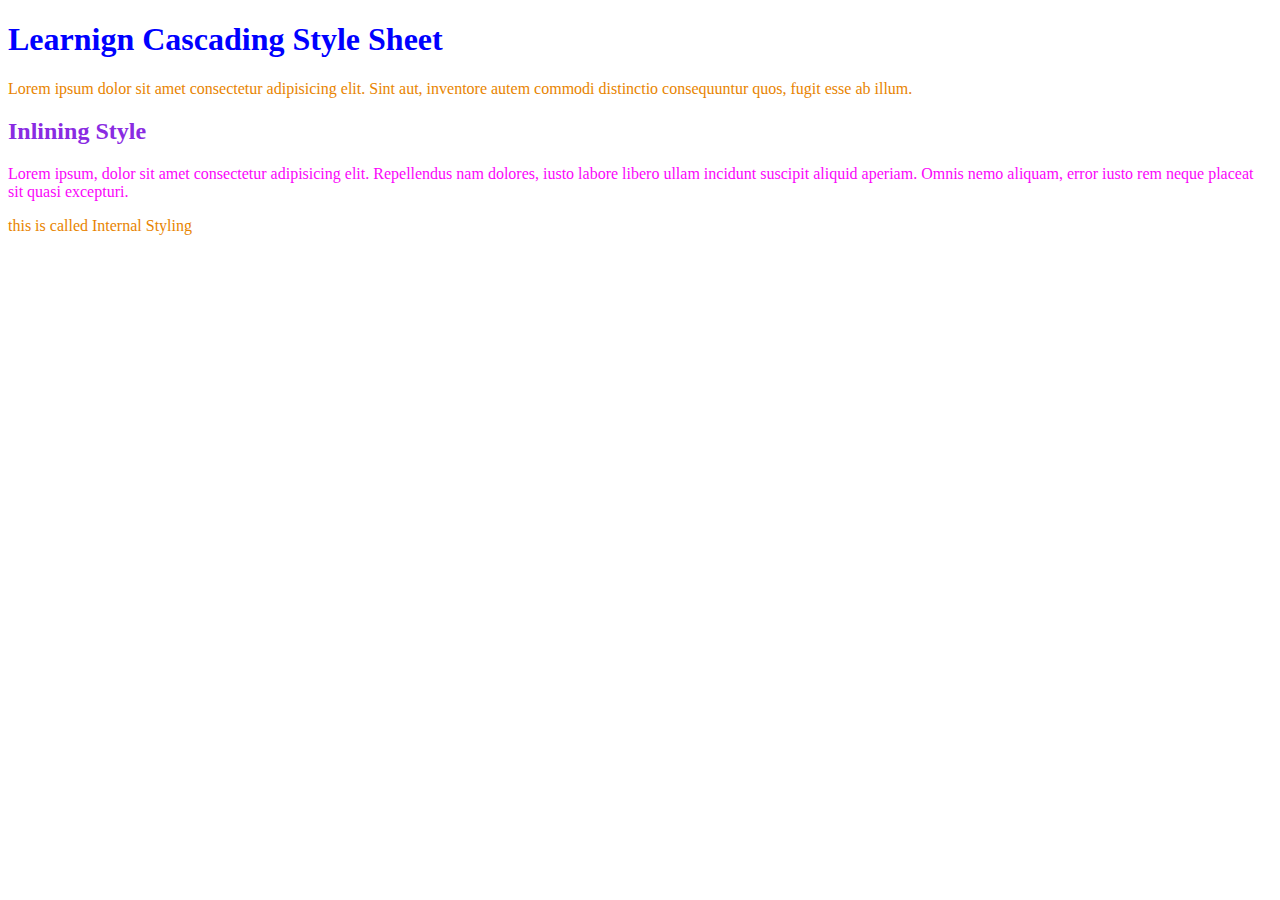
<file: index.html>
<!DOCTYPE html>
<html lang="en">
<head>
    <meta charset="UTF-8">
    <meta name="viewport" content="width=device-width, initial-scale=1.0">
    <title>Color Property</title>
    <style>
        h1 {
            color: blue;
        }
        p{
            color: rgb(232, 132, 0);
        } 
    </style> 
</head>
<body>
    <h1>Learnign Cascading Style Sheet</h1>
    <p>Lorem ipsum dolor sit amet consectetur adipisicing elit. Sint aut, inventore autem commodi distinctio consequuntur quos, fugit esse ab illum.
    </p>
    <h2 style="color: blueviolet;"> Inlining Style </h2>
    <p style="color: rgb(250, 5, 250);">Lorem ipsum, dolor sit amet consectetur adipisicing elit. Repellendus nam dolores, iusto labore libero ullam incidunt suscipit aliquid aperiam. Omnis nemo aliquam, error iusto rem neque placeat sit quasi excepturi.</p>

    <p>
       <style> h1 {
            color: blue;
        }
        p{
            color: rgb(232, 132, 0);
        } </style>
        this is called Internal Styling
    </p>
    
    </body>
</html>
</file>
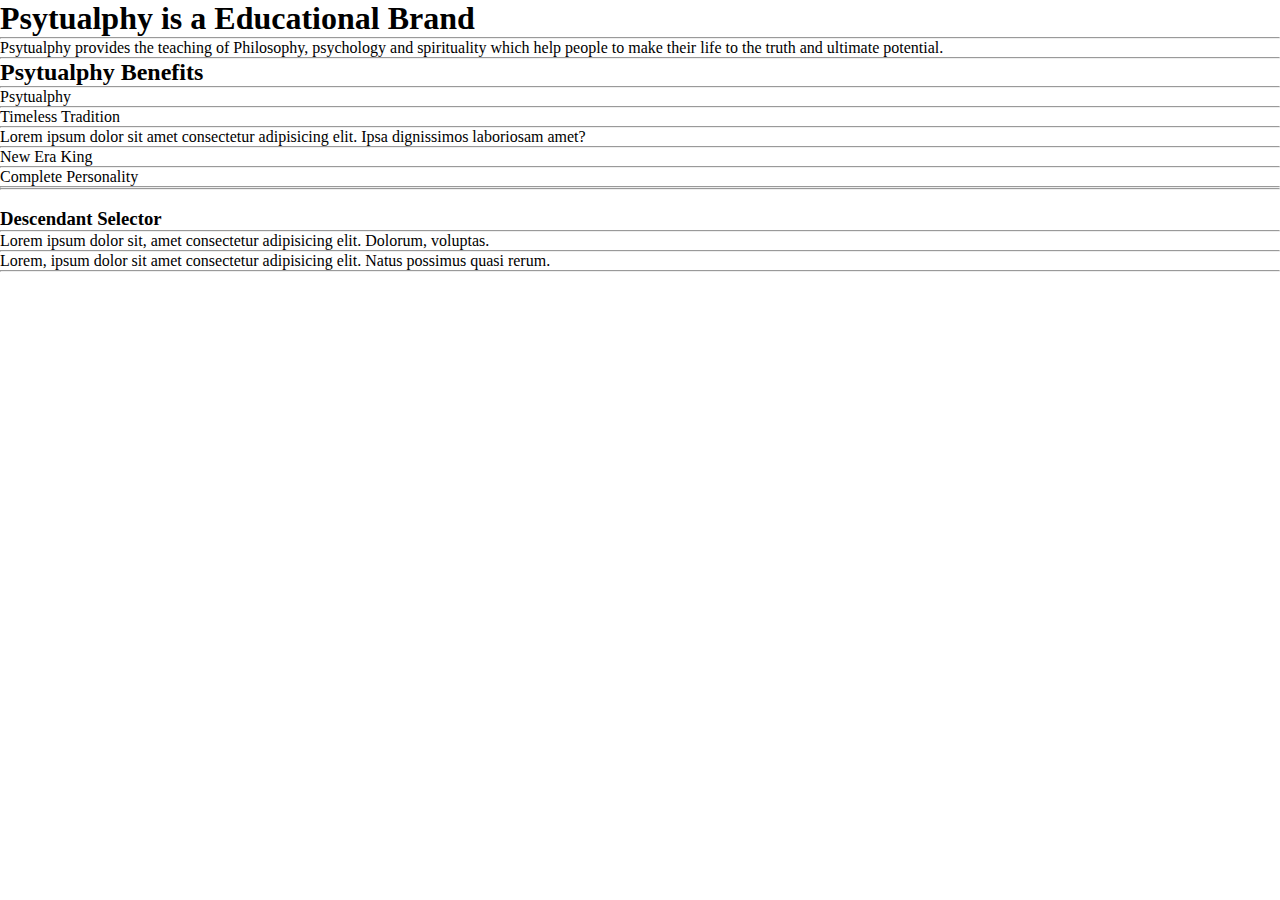
<file: index01.html>
<!DOCTYPE html>
<html lang="en">
<head>
    <meta charset="UTF-8">
    <meta name="viewport" content="width=device-width, initial-scale=1.0">
    <title>CSS learnings</title>
    <link rel="stylesheet" href="index02.css">
</head>
<body>
    <h1> Psytualphy is a Educational Brand</h1> <hr>
    <p>Psytualphy provides the teaching of Philosophy, psychology and spirituality which help people to make their life to the truth and ultimate potential.</p><hr>
    <h2>Psytualphy Benefits</h2><hr>
    <!-- this css is happen through external styling -->
     <div id="Educational"> Psytualphy </div><hr>
     <div id="Clothing"> Timeless Tradition</div><hr>
     <p class="brand"> Lorem ipsum dolor sit amet consectetur adipisicing elit. Ipsa dignissimos laboriosam amet?</p><hr>
     <div id="mackking">New Era King</div><hr>
     <div class="Complete">Complete Personality</div><hr>
     <hr> <br>
     <h3>Descendant Selector</h3><hr>
     <div id="ds">
        <p>Lorem ipsum dolor sit, amet consectetur adipisicing elit. Dolorum, voluptas.</p>
     </div><hr>
     <p>Lorem, ipsum dolor sit amet consectetur adipisicing elit. Natus possimus quasi rerum.</p><hr>
</body>
</html>
</file>
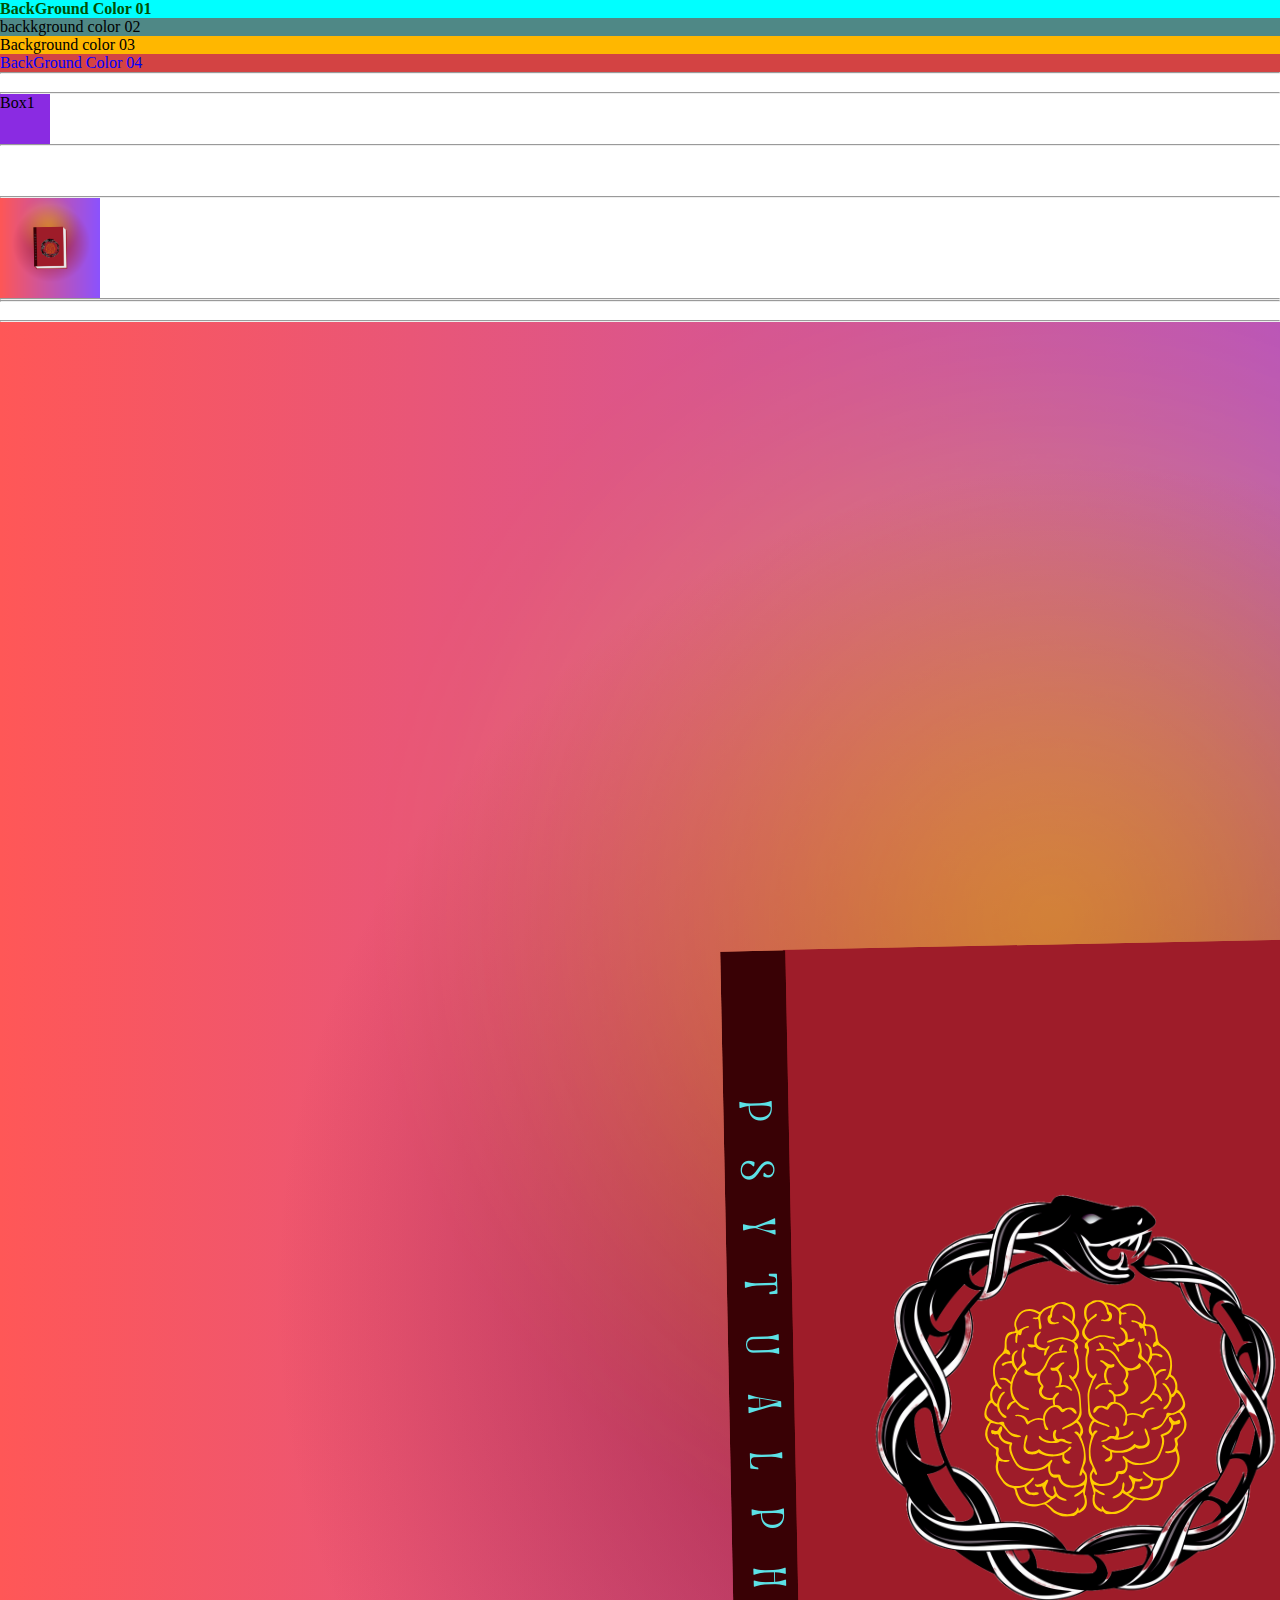
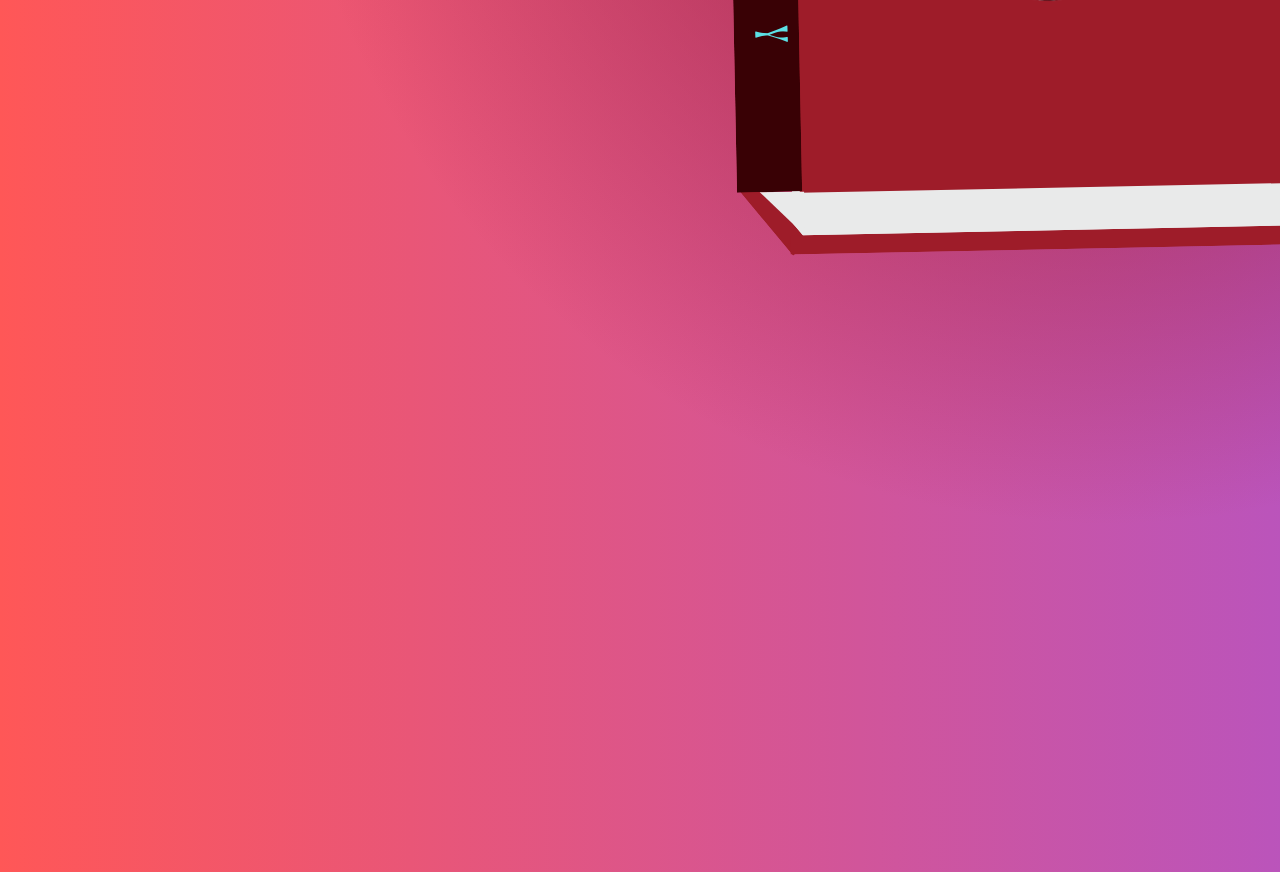
<file: index02.html>
<!DOCTYPE html>
<html lang="en">
<head>
    <meta charset="UTF-8">
    <meta name="viewport" content="width=device-width, initial-scale=1.0">
    <title> BG Color</title>
    <link rel="stylesheet" href="index02.css">
</head>
<body> 
    <div id="bgcolor"><b>BackGround Color 01</b></div>
    <div class="bgg02">backkground color 02</div>
    <div id="bghex03">Background color 03</div>
    <div class="bgalpha04">BackGround Color 04</div>
    <hr><br><hr>
    <div id="box1">Box1</div> <hr>
    <div id="box2">Box 2</div> <hr>
    <div id="box3"> </div><hr>
    <hr><br><hr>
    <div class="shorthand"></div>
</body>
</html>
</file>
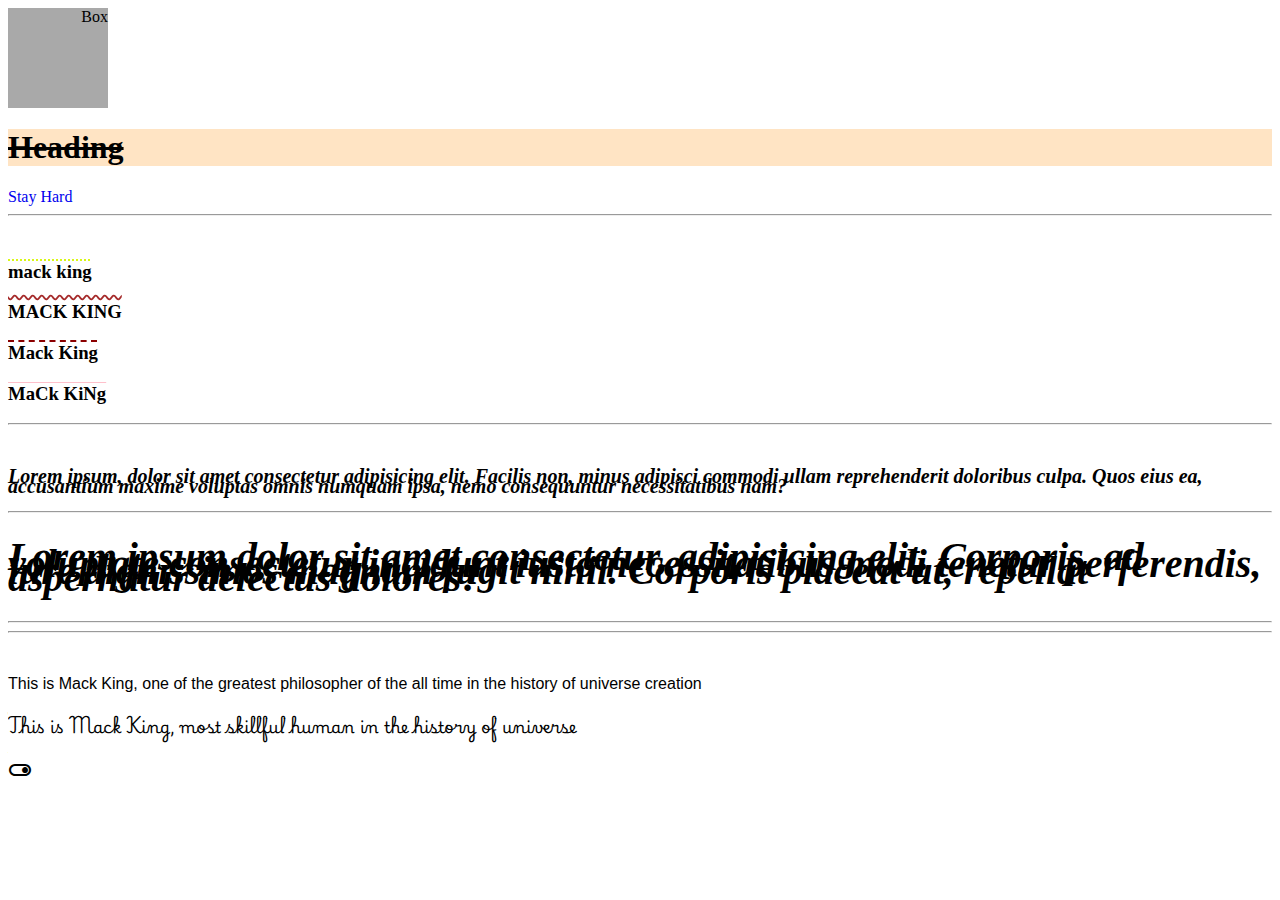
<file: Chapter 3/index03.html>
<!DOCTYPE html>
<html lang="en">
<head>
    <meta charset="UTF-8">
    <meta name="viewport" content="width=device-width, initial-scale=1.0">
    <title>Text property</title>
    <link rel="preconnect" href="https://fonts.googleapis.com">
    <link rel="preconnect" href="https://fonts.gstatic.com" crossorigin>
    <link href="https://fonts.googleapis.com/css2?family=Playwrite+AR:wght@100..400&display=swap" rel="stylesheet">
    <link rel="stylesheet" href="https://fonts.googleapis.com/css2?family=Material+Symbols+Outlined:opsz,wght,FILL,GRAD@20..48,100..700,0..1,-50..200" />
    <link rel="stylesheet" href="index03.css">
</head>
<body>
    <div id="box1">Box</div> <!-- text align -->
   <h1 id="head">Heading</h1> <!-- text decoration --> 
    <a id="link" href="#">Stay Hard</a>
    <hr> <br>
    <h3 id="bu1" class="buc">Mack king</h3> <!-- text(style,decoration,color,transfor,)  -->
    <h3 id="bu2" class="buc">Mack king</h3> <!-- text(style,decoration,color,transfor,) -->
    <h3 id="bu3" class="buc">Mack king</h3> <!-- text(style,decoration,color,transfor,)  -->
    <h3 id="bu4" class="buc">MaCk KiNg</h4> <!-- text(style,decoration,color,transfor,)  -->
    <hr><br>
    <p id="fpara">Lorem ipsum, dolor sit amet consectetur adipisicing elit. Facilis non, minus adipisci commodi ullam reprehenderit doloribus culpa. Quos eius ea, accusantium maxime voluptas omnis numquam ipsa, nemo consequuntur necessitatibus nam?</p> <hr> <!--line height, font( size,boldness,style)-->
    <p id="spara">Lorem ipsum dolor sit amet consectetur, adipisicing elit. Corporis, ad voluptate consectetur incidunt iusto necessitatibus modi tenetur perferendis, iure dignissimos magnam fugit nihil. Corporis placeat ut, repellat aspernatur delectus dolores!</p> <hr><!--line height, font( size,boldness,style)-->
    <hr><br>
    <p id="fop1">This is Mack King, one of the greatest philosopher of the all time in the history of universe creation</p> <!--Font family-->
    <p id="fop2">This is Mack King, most skillful human in the history of universe</p> <!--Font family-->
    <span  class="material-symbols-outlined">
        toggle_on
        </span>
</body>
</html>
</file>
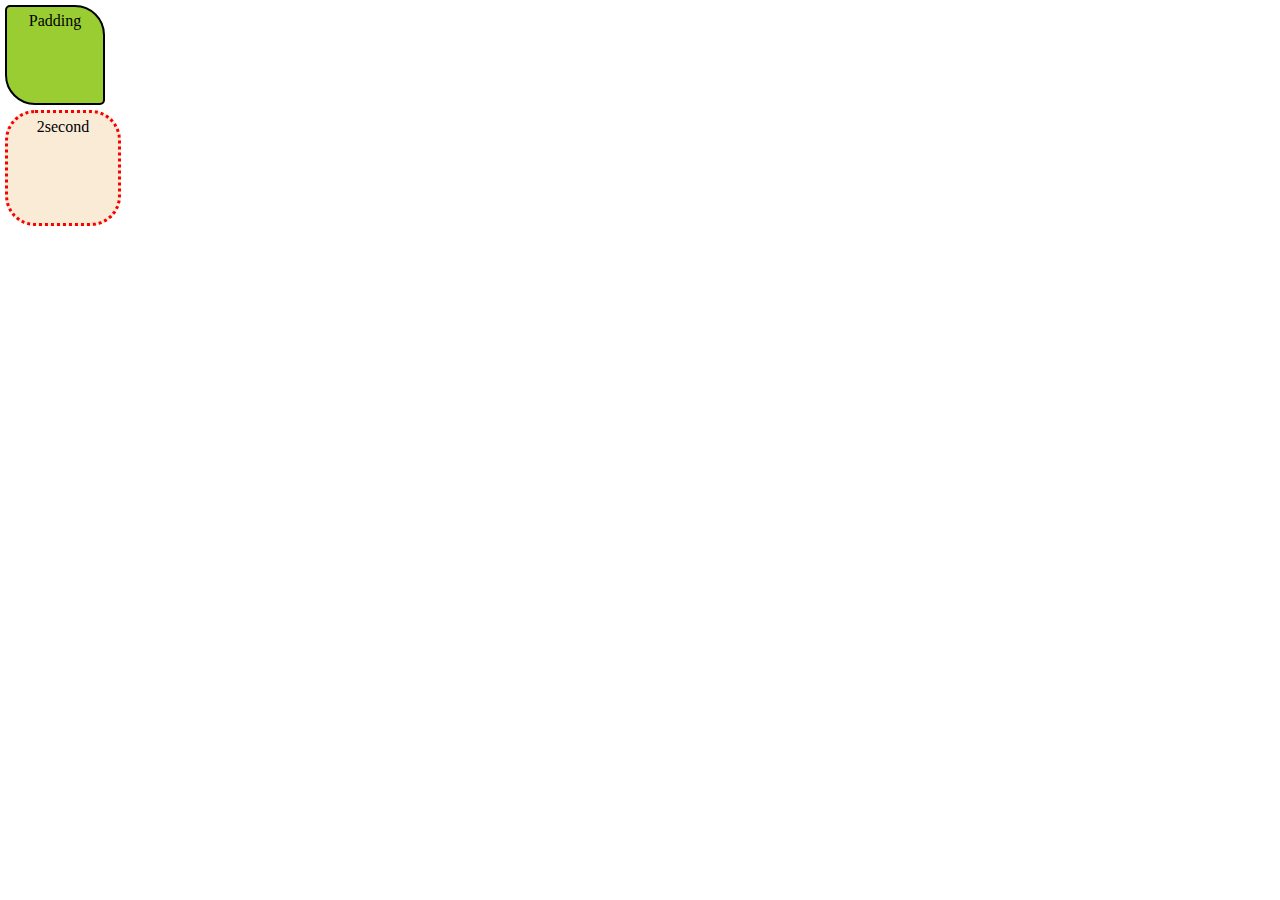
<file: Chapter 4/index04.html>
<!DOCTYPE html>
<html lang="en">
<head>
    <meta charset="UTF-8">
    <meta name="viewport" content="width=device-width, initial-scale=1.0">
    <title>Box Model</title>
    <link rel="stylesheet" href="index04.css">
</head>
<body>
    <div id="padd" class="pad">Padding</div> <!--Padding-->
    <div id="padd22" class="pad">2second</div>
</body>
</html>
</file>
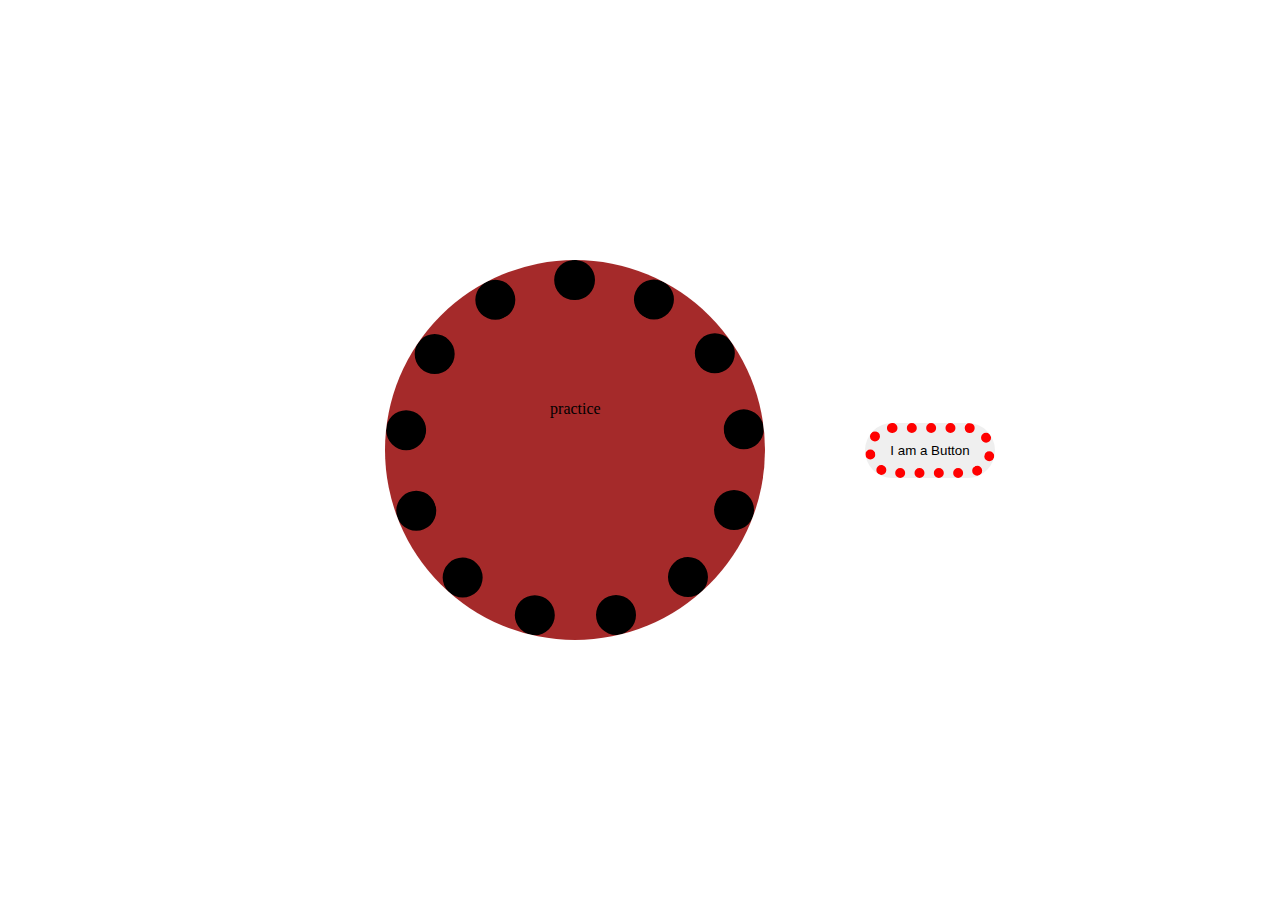
<file: Chapter 4/practice.html>
<!DOCTYPE html>
<html lang="en">
<head>
    <meta charset="UTF-8">
    <meta name="viewport" content="width=device-width, initial-scale=1.0">
    <title>Box model practice</title>
    <style>
        body {
            display: flex;
            justify-content: center;
            align-items: center;
            height: 100vh; /* Full viewport height */
            margin: 0; /* Remove default margin */
        }
        #box1{ 
            height: 100px; 
            width:100px; 
            padding: 100px;
            margin: 100px; 
            background-color: brown;
            border: dotted black 40px;
            border-radius: 300px;
            text-align: center;
        }
        #box2 { 
            text-align: center;
            border: dotted red 10px;
            border-radius: 30px;
            padding: 10px 15px;
        }
    </style>
</head>
<body>
    <div id="box1" class="mod">practice</div>
    <button id="box2" class="mod2">I am a Button</button>
</body>
</html>
</file>
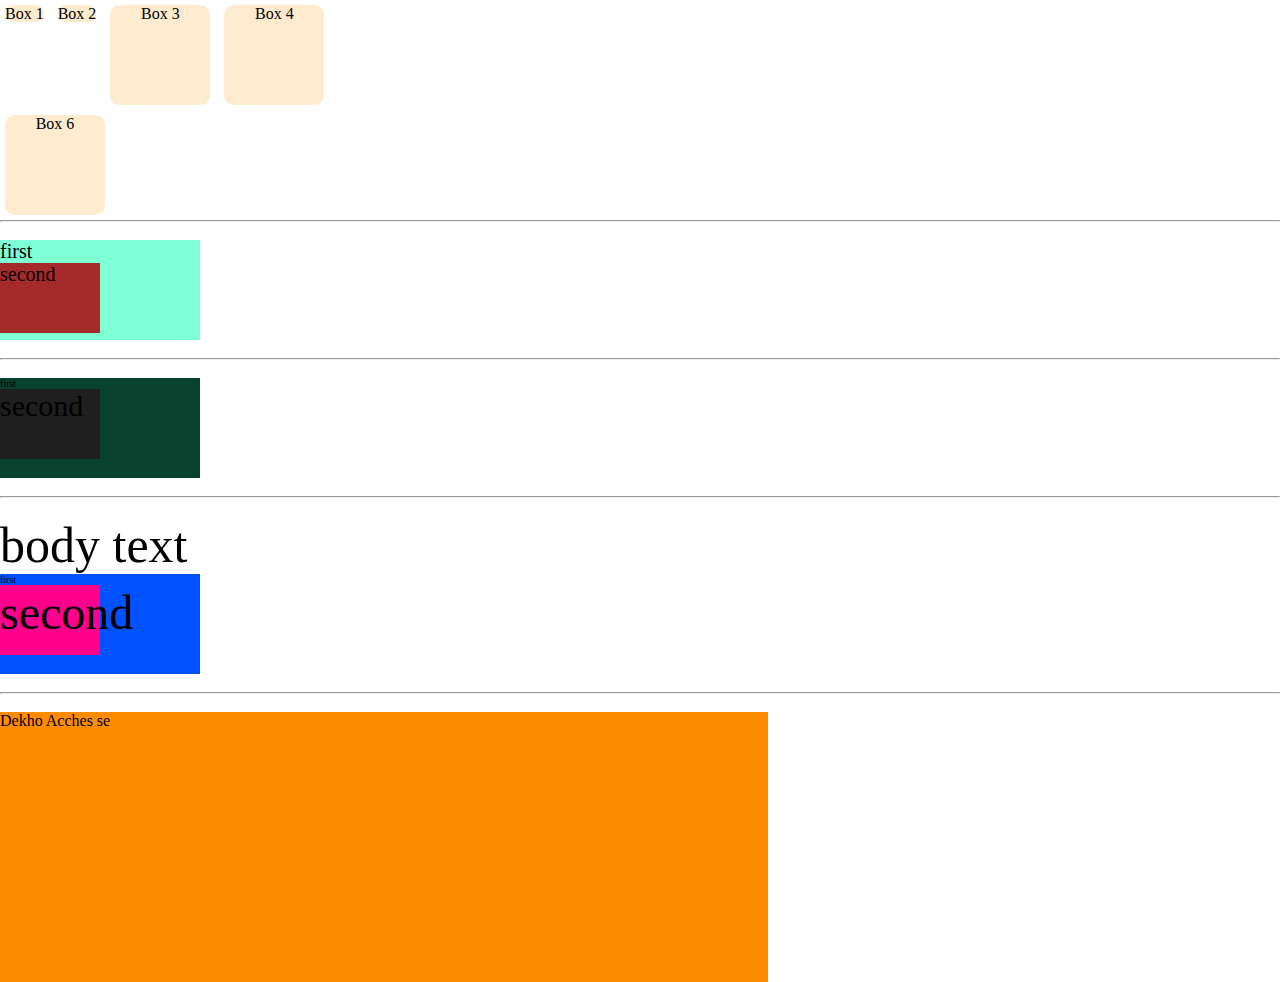
<file: Chapter 5/index05.html>
<!DOCTYPE html>
<html lang="en">
<head>
    <meta charset="UTF-8">
    <meta name="viewport" content="width=device-width, initial-scale=1.0">
    <title>Display and Position</title>
    <link rel="stylesheet" href="index05.css">
</head>
<body>
    <div id="box1" class="box">Box 1</div>
    <div id="box2" class="box">Box 2</div>
    <div id="box3" class="box1">Box 3</div>
    <div id="box4" class="box1">Box 4</div>
    <div id="box5" class="box2">Box 5</div>
    <div id="box6" class="box2">Box 6</div>
    <hr><br>
    <div id="first">
        first
        <div id="second">
            second
        </div>
    </div>
    <br><hr><br>
    <div id="em1">
        first
        <div id="em2">
            second
        </div>
    </div>
    <br><hr><br>
    <div class="bo1">body text</div>
    <div id="rem1">
        first
        <div id="rem2">
            second
        </div>
    </div>
    <br><hr><br>
    <div id="ru">Dekho Acches se</div>
</body>
</html>
</file>
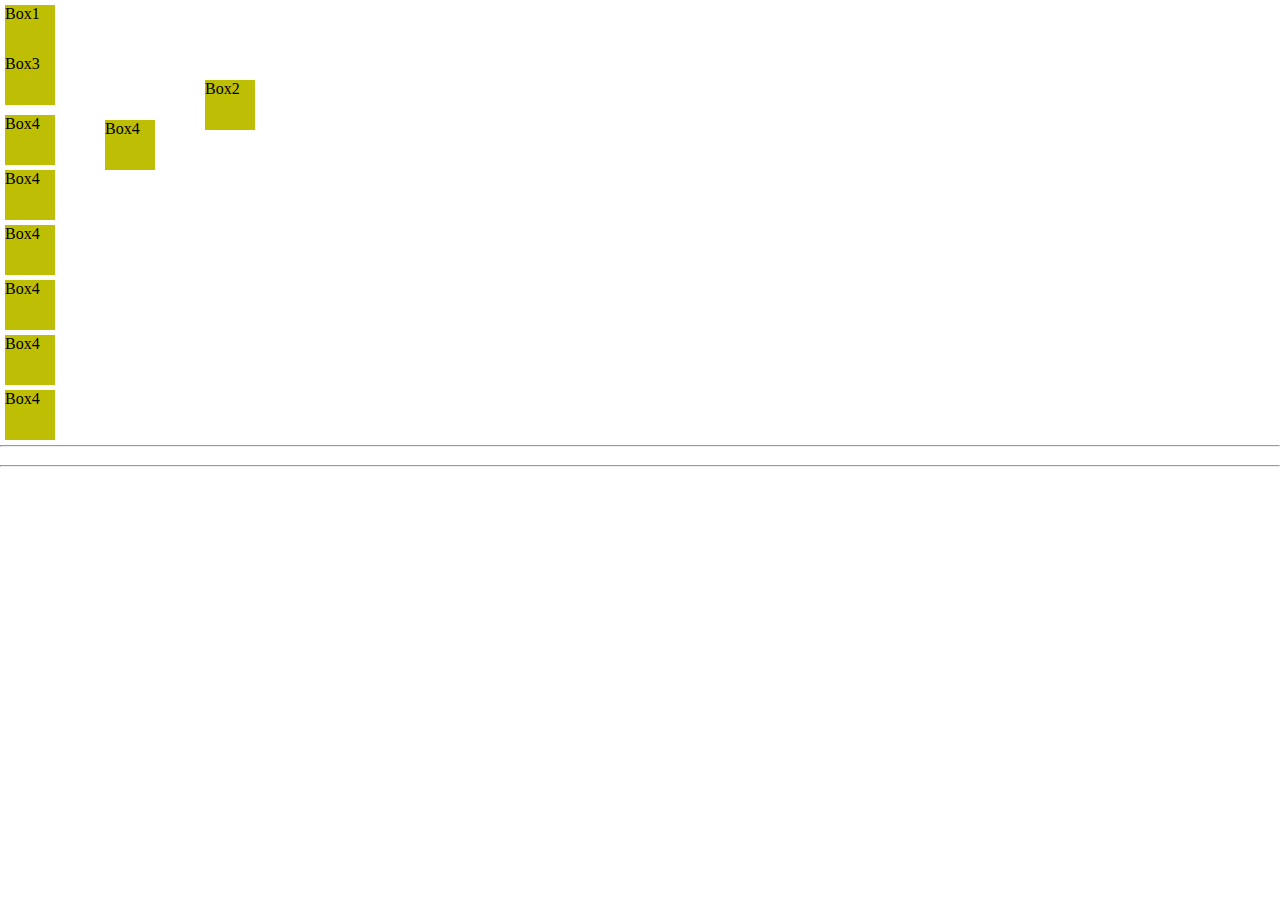
<file: Chapter 5/pp.html>
<!DOCTYPE html>
<html lang="en">
<head>
    <meta charset="UTF-8">
    <meta name="viewport" content="width=device-width, initial-scale=1.0">
    <title>Position Property</title>
    <link rel="stylesheet" href="pp.css">
</head>
<body>
    <div id="box1" class="box">Box1</div>
    <div id="box2" class="box">Box2</div>
    <div id="box3" class="box">Box3</div>
    <div id="box4" class="box">Box4</div>
    <div class="box">Box4</div>
    <div class="box">Box4</div>
    <div class="box">Box4</div>
    <div class="box">Box4</div>
    <div class="box">Box4</div>
    <div class="box">Box4</div>
 <hr><br><hr>
</body>
</html>
</file>
<file: index02.css>
*{margin: 0%; padding: 0%;}
#bgcolor {color: rgb(0, 81, 3); background-color: aqua;}
.bgg02 {background-color: rgb(79, 136, 134);}
#bghex03{background-color: #ffb700;}
.bgalpha04{color: blue; background-color: rgba(200, 20, 20, 0.8);}
#box1{height: 50px; width:50px; background-color: #8a2be2;}
#box2{height: 50px; width:50px; background-color: rgb(5, 80, 178);visibility: hidden;}
#box3{height: 100px; width:100px;background-image: url(/Assest/PSYTUALPHY\ 0001.png) ;background-size: contain;}
.shorthand{background:#8a2be2 url(/Assest/PSYTUALPHY\ 0001.png); height: 2150px; width: 2150px; background-repeat: no-repeat; ;}
</file>
<file: Chapter 3/index03.css>
#box1{height:100px; width:100px; background-color: darkgrey; text-align: right;}
#head{background-color:bisque; text-decoration: line-through;} 
#link{text-decoration: none;}
.buc{text-decoration: overline;}
#bu1 {text-decoration-style: dotted;text-decoration-color:rgb(215, 247, 7); text-transform: lowercase;} /* text decoration (style,color,transform) */
#bu2 {text-decoration-style: wavy; text-decoration-color: brown; text-transform: uppercase} /* text decoration (style,color,transform) */
#bu3 {text-decoration-style:dashed; text-decoration-color:darkred; text-transform: capitalize;}/* text decoration (style,color,transform) */
#bu4 {text-decoration-style: solid;text-decoration-color:pink;text-transform:none ;}/* text decoration (style,color,transform) */
#fpara{line-height: 10px; font-size: 20px; font-weight: 600; font-style: oblique;} /*Line height, font(size,weight,style) */
#spara{line-height: 7px; font-size: 40px; font-weight: 900; font-style: italic;} /*Line height, font(size,weight,style) */
#fop1{font-family: Arial, Helvetica, sans-serif;}
#fop2{font-family: "Playwrite AR", cursive;}
.material-symbols-outlined {
  font-variation-settings:
  'FILL' 0,
  'wght' 400,
  'GRAD' 0,
  'opsz' 24
}
</file>
<file: Chapter 4/index04.css>
*{padding: 0; margin: 0;}
.pad{
    height: 100px;
    width:100px;
    padding:5px; 
    margin: 5px;
    text-align-last: center;    
}
#padd{
    border: 2px solid;
    border-radius: 5px 30px 5px 30px;
    background-color: yellowgreen; /*padding property*/
    box-sizing: border-box;
} 
#padd22{
    border: 3px rgb(246, 0, 0); border-style: dotted;
    border-radius: 30px;
    background-color: antiquewhite;
}
</file>
<file: Chapter 5/index05.css>
*{
    margin: 0; padding: 0;
}
.box{
    background-color:blanchedalmond ;
    height: 100px; width: 100px;
    margin: 5px; text-align: center;
    border-radius: 10px;
    display: inline;
}
.box1{ background-color:blanchedalmond ;
    height: 100px; width: 100px;
    margin: 5px; text-align: center;
    border-radius: 10px;
    display: inline-block;
}
#box5{display: none;}
.box2{ background-color:blanchedalmond ;
    height: 100px; width: 100px;
    margin: 5px; text-align: center;
    border-radius: 10px;
}
#first{
    background-color: aquamarine;
    height: 100px;
    width: 200px;
    font-size: 20px;
}
#second{ background-color: brown;
    width: 50%;
    height: 70px;
}
#em1{
    background-color: rgb(9, 66, 47);
    height: 100px;
    width: 200px;
    font-size: 10px;
}
#em2{ background-color: rgb(32, 31, 31);
    width: 50%;
    height: 70px;
    font-size: 3em;
}
.bo1{font-size: 50px;}
#rem1{
    background-color: rgb(0, 81, 255);
    height: 100px;
    width: 200px;
    font-size: 10px;
}
#rem2{ background-color: rgb(255, 0, 140);
    width: 50%;
    height: 70px;
    font-size: 3rem;
}
#ru{background-color: darkorange;
height: 30vh;
width: 60vw;
}
</file>
<file: Chapter 5/pp.css>
*{
    margin: 0; padding: 0;
}
.box{background-color:rgb(190, 190, 5);
margin: 5px;
height: 50px;
width: 50px;}

#box1{
position: static;

}
#box2{
    position: relative;
    top: 20px;
    left: 200px;
}
#box3{
    position: absolute;
    top: 50px;
}
#box4{
    position: fixed;
    left: 100px;
}
</file>
